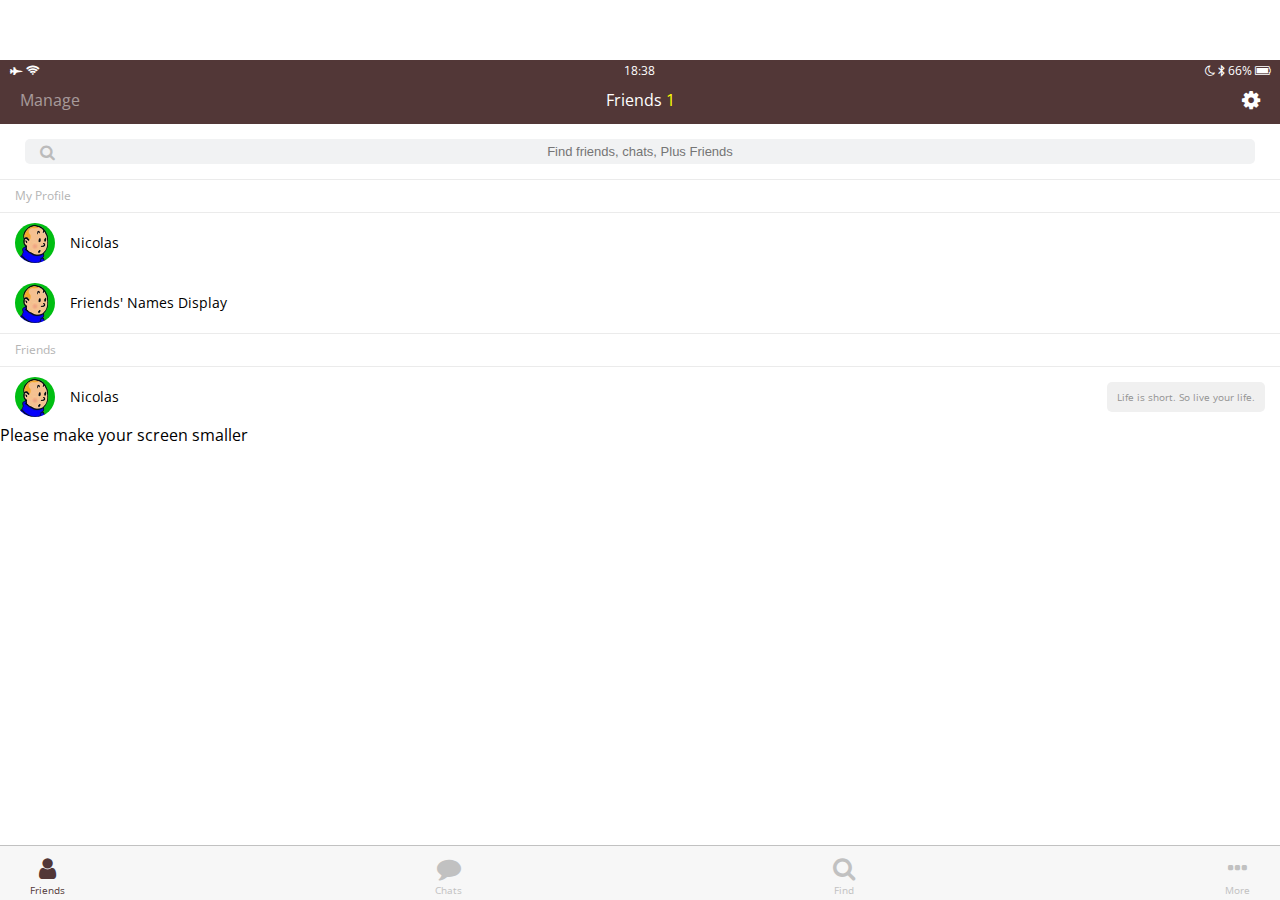
<file: index.html>
<!DOCTYPE html>
<html lang="en">
<head>
  <meta charset="UTF-8">
  <meta name="viewport" content="width=device-width, initial-scale=1.0">
  <meta http-equiv="X-UA-Compatible" content="ie=edge">
  <link rel="stylesheet" href="https://maxcdn.bootstrapcdn.com/font-awesome/4.7.0/css/font-awesome.min.css">
  <title>Friends!</title>
  <link rel="stylesheet" href="css/style.css">
</head>
<body>
  <header class="top-header">
    <div class="header__top">
      <div class="header__column">
        <i class="fa fa-fighter-jet"></i>
        <i class="fa fa-wifi"></i>
      </div>
      <div class="header__column">
        <span class="header__time">18:38</span>
      </div>
      <div class="header__column">
        <i class="fa fa-moon-o"></i>
        <i class="fa fa-bluetooth-b"></i>
        <span class="header__battery">66% <i class="fa fa-battery-full"></i></span>
      </div>
    </div>
    <div class="header__bottom">
      <div class="header__column">
        <span class="header__text">Manage</span>
      </div>
      <div class="header__column">
        <span class="header__text">Friends <span class="header__number">1</span></span>
      </div>
      <div class="header__column">
        <i class="fa fa-cog fa-lg"></i>
      </div>
    </div>
  </header>
  <main class="friends">
    <div class="search-bar">
      <i class="fa fa-search"></i>
      <input type="text" placeholder="Find friends, chats, Plus Friends">
    </div>
    <section class="friends__section">
      <header class="friends__section-header">
        <h6 class="friends__section-title">My Profile</h6>
      </header>
      <div class="friends__section-rows">
        <div class="friends__section-row">
            <img src="images/avatar.jpg" alt="">
            <a href="profile.html" class="fiends__section-name">
              Nicolas
            </a>
        </div>
        <div class="friends__section-row">
          <img src="images/avatar.jpg" alt="">
          <span class="fiends__section-name">Friends' Names Display</span>
        </div>
      </div>
    </section>
    <section class="friends__section">
      <header class="friends__section-header">
        <h6 class="friends__section-title">Friends</h6>
      </header>
      <div class="friends__section-rows">
        <div class="friends__section-row with-tagline">
          <div class="friends__section-column">
              <img src="images/avatar.jpg" alt="">
              <span class="friends__section-name">Nicolas</span>
          </div>
          <span class="friends__section-tagline">
            Life is short. So live your life.
          </span>
        </div>
      </div>
    </section>
  </main>
  <nav class="tab-bar">
    <a href="index.html" class="tab-bar__tab tab-bar__tab--selected">
      <i class="fa fa-user"></i>
      <span class="tab-bar__title">Friends</span>
    </a>
    <a href="chats.html" class="tab-bar__tab">
      <i class="fa fa-comment"></i>
      <span class="tab-bar__title">Chats</span>
    </a>
    <a href="find.html" class="tab-bar__tab">
      <i class="fa fa-search"></i>
      <span class="tab-bar__title">Find</span>
    </a>
    <a href="more.html" class="tab-bar__tab">
      <i class="fa fa-ellipsis-h"></i>
      <span class="tab-bar__title">More</span>
    </a>
  </nav>
  <div class="bigScreenText">
    <span>Please make your screen smaller</span>
  </div>
</body>
</html>
</file>
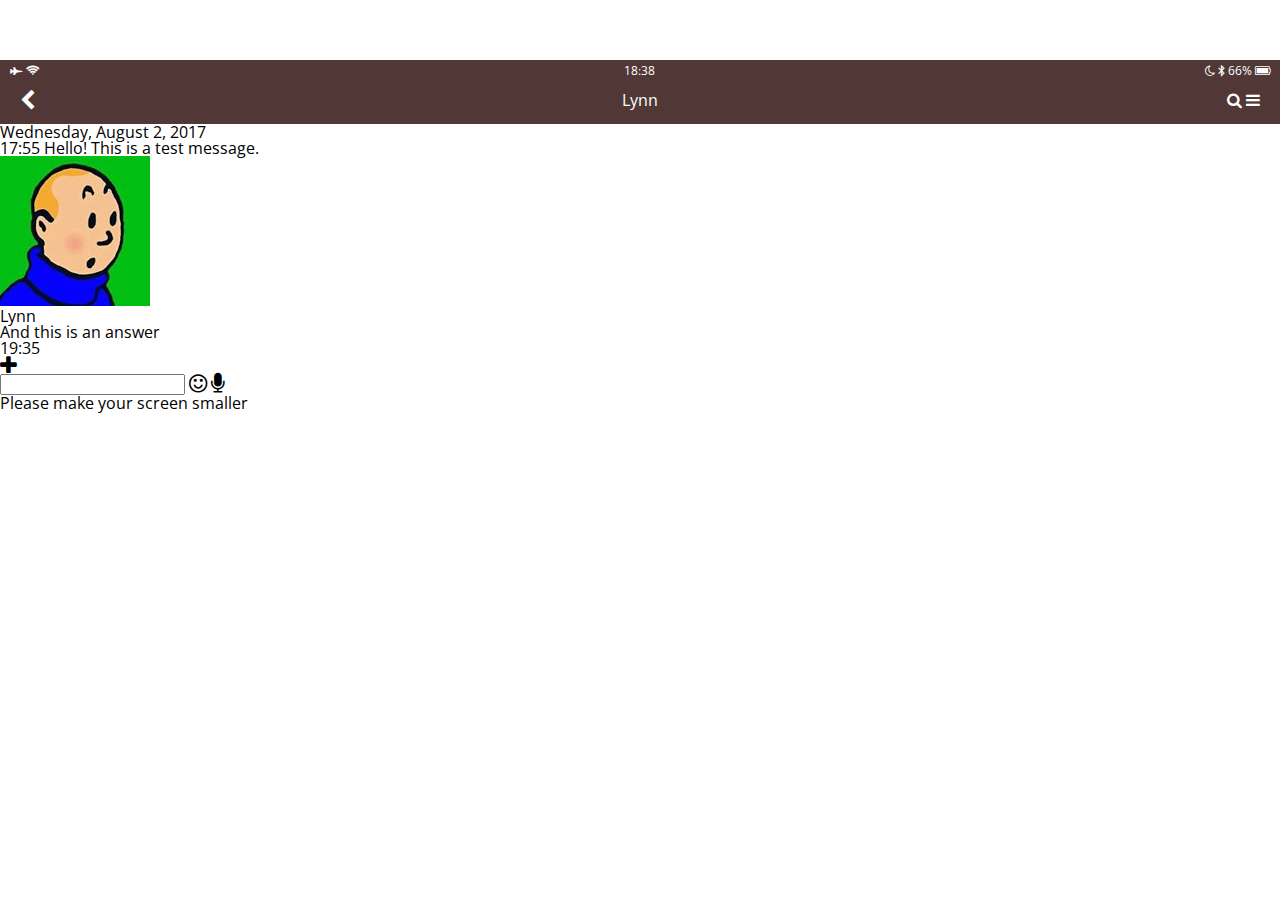
<file: chat.html>
<!DOCTYPE html>
<html lang="en">
<head>
  <meta charset="UTF-8">
  <meta name="viewport" content="width=device-width, initial-scale=1.0">
  <meta http-equiv="X-UA-Compatible" content="ie=edge">
  <link rel="stylesheet" href="https://maxcdn.bootstrapcdn.com/font-awesome/4.7.0/css/font-awesome.min.css">
  <title>Chat</title>
  <meta name="apple-mobile-web-app-capable" content="yes">
  <meta name="apple-mobile-web-app-status-bar-style" content="#ffe94a">
  <link rel="apple-touch-startup-image" href="https://s-media-cache-ak0.pinimg.com/736x/60/b0/a7/60b0a7ef623bc2487385bace5d68fc8c--material-wallpapers-android-fantastic-wallpapers.jpg">
  <link rel="stylesheet" href="css/style.css">
</head>
<body class="body-chat">
  <header class="top-header chat-header">
    <div class="header__top">
      <div class="header__column">
        <i class="fa fa-fighter-jet"></i>
        <i class="fa fa-wifi"></i>
      </div>
      <div class="header__column">
        <span class="header__time">18:38</span>
      </div>
      <div class="header__column">
        <i class="fa fa-moon-o"></i>
        <i class="fa fa-bluetooth-b"></i>
        <span class="header__battery">66% <i class="fa fa-battery-full"></i></span>
      </div>
    </div>
    <div class="header__bottom">
      <div class="header__column">
        <a href="chats.html">
          <i class="fa fa-chevron-left fa-lg"></i>
        </a>
      </div>
      <div class="header__column">
        <span class="header__text">Lynn</span>
      </div>
      <div class="header__column">
        <i class="fa fa-search"></i>
        <i class="fa fa-bars"></i>
      </div>
    </div>
  </header>
  <main class="chat">
    <div class="date-divider">
      <span class="date-divider__text">Wednesday, August 2, 2017</span>
    </div>
    <div class="chat__message chat__message-from-me">
      <span class="chat__message-time">17:55</span>
      <span class="chat__message-body">
        Hello! This is a test message.
      </span>
    </div>
    <div class="chat__message chat__message--to-me">
      <img src="images/avatar.jpg" class="chat__message-avatar">
      <div class="chat__message-center">
        <h3 class="chat__message-username">Lynn</h3>
        <span class="chat__message-body">
          And this is an answer
        </span>
      </div>
      <span class="chat__message-time">19:35</span>
    </div>
  </main>
  <div class="type-message">
    <i class="fa fa-plus fa-lg"></i>
    <div class="type-message__input">
      <input type="text">
      <i class="fa fa-smile-o fa-lg"></i>
      <span class="record-message">
        <i class="fa fa-microphone fa-lg"></i>
      </span>
    </div>
  </div>
  <div class="bigScreenText">
    <span>Please make your screen smaller</span>
  </div>
</body>
</html>
</file>
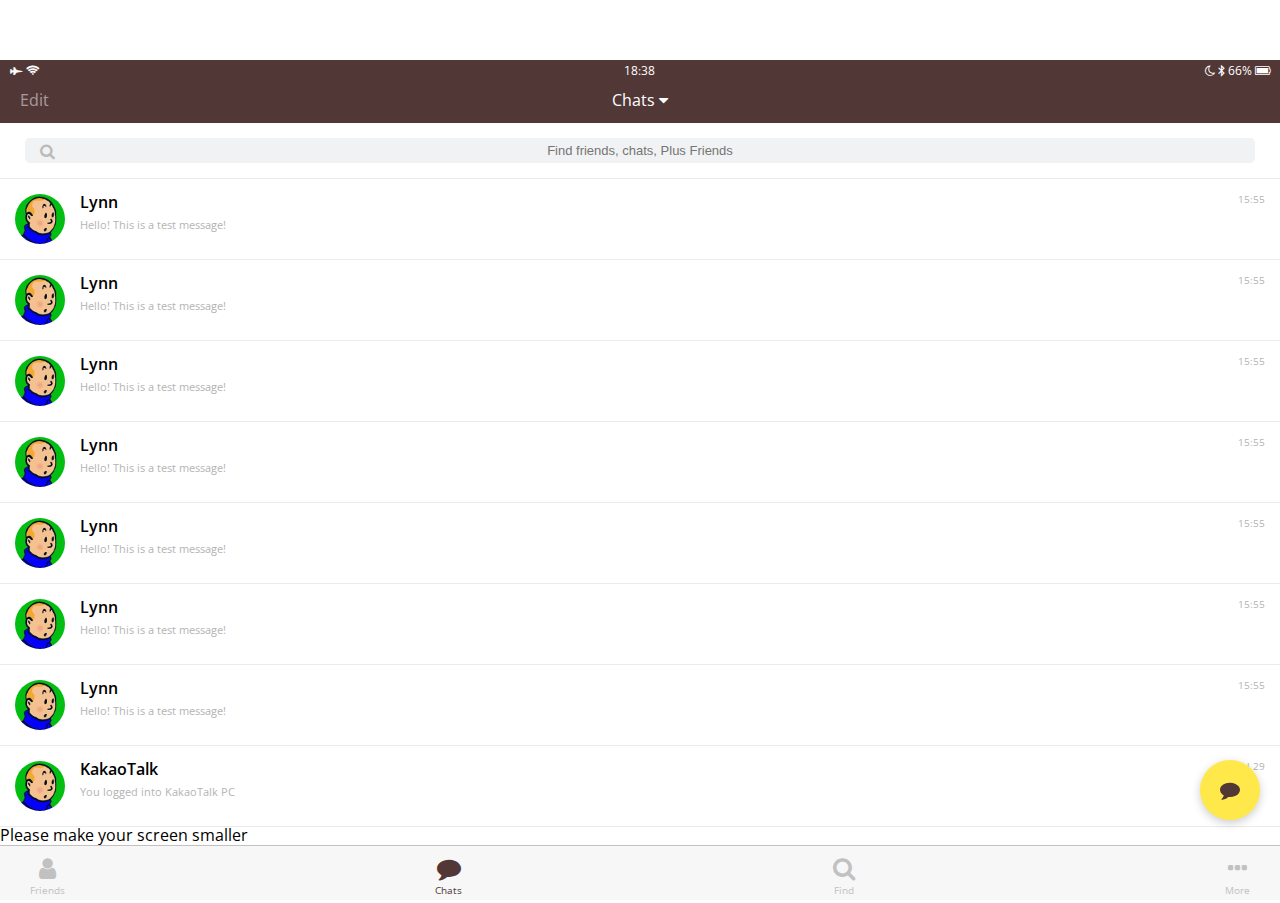
<file: chats.html>
<!DOCTYPE html>
<html lang="en">
<head>
  <meta charset="UTF-8">
  <meta name="viewport" content="width=device-width, initial-scale=1.0">
  <meta http-equiv="X-UA-Compatible" content="ie=edge">
  <link rel="stylesheet" href="https://maxcdn.bootstrapcdn.com/font-awesome/4.7.0/css/font-awesome.min.css">
  <title>Chats</title>
  <link rel="shortcut icon" href="images/kakaoFriends.png">
  <link rel="stylesheet" href="css/style.css">
</head>
<body>
  <header class="top-header">
    <div class="header__top">
      <div class="header__column">
        <i class="fa fa-fighter-jet"></i>
        <i class="fa fa-wifi"></i>
      </div>
      <div class="header__column">
        <span class="header__time">18:38</span>
      </div>
      <div class="header__column">
        <i class="fa fa-moon-o"></i>
        <i class="fa fa-bluetooth-b"></i>
        <span class="header__battery">66% <i class="fa fa-battery-full"></i></span>
      </div>
    </div>
    <div class="header__bottom">
      <div class="header__column">
        <span class="header__text">Edit</span>
      </div>
      <div class="header__column">
        <span class="header__text">Chats <i class="fa fa-caret-down"></i></span>
      </div>
      <div class="header__column">

      </div>
    </div>
  </header>
  <main class="chats">
    <div class="search-bar">
      <i class="fa fa-search"></i>
      <input type="text" placeholder="Find friends, chats, Plus Friends">
    </div>
    <ul class="chats__list">
      <li class="chats__chat">
        <a href="chat.html">
          <div class="chat__content">
            <img src="images/avatar.jpg">
            <div class="chat__preview">
              <h3 class="chat__user">Lynn</h3>
              <span class="chat__last-message">Hello! This is a test message!</span>
            </div>
          </div>
          <span class="chat__date-time">
            15:55
          </span>
        </a>
      </li>
      <li class="chats__chat">
        <a href="chat.html">
          <div class="chat__content">
            <img src="images/avatar.jpg">
            <div class="chat__preview">
              <h3 class="chat__user">Lynn</h3>
              <span class="chat__last-message">Hello! This is a test message!</span>
            </div>
          </div>
          <span class="chat__date-time">
            15:55
          </span>
        </a>
      </li>
      <li class="chats__chat">
        <a href="chat.html">
          <div class="chat__content">
            <img src="images/avatar.jpg">
            <div class="chat__preview">
              <h3 class="chat__user">Lynn</h3>
              <span class="chat__last-message">Hello! This is a test message!</span>
            </div>
          </div>
          <span class="chat__date-time">
            15:55
          </span>
        </a>
      </li>
      <li class="chats__chat">
        <a href="chat.html">
          <div class="chat__content">
            <img src="images/avatar.jpg">
            <div class="chat__preview">
              <h3 class="chat__user">Lynn</h3>
              <span class="chat__last-message">Hello! This is a test message!</span>
            </div>
          </div>
          <span class="chat__date-time">
            15:55
          </span>
        </a>
      </li>
      <li class="chats__chat">
        <a href="chat.html">
          <div class="chat__content">
            <img src="images/avatar.jpg">
            <div class="chat__preview">
              <h3 class="chat__user">Lynn</h3>
              <span class="chat__last-message">Hello! This is a test message!</span>
            </div>
          </div>
          <span class="chat__date-time">
            15:55
          </span>
        </a>
      </li>
      <li class="chats__chat">
        <a href="chat.html">
          <div class="chat__content">
            <img src="images/avatar.jpg">
            <div class="chat__preview">
              <h3 class="chat__user">Lynn</h3>
              <span class="chat__last-message">Hello! This is a test message!</span>
            </div>
          </div>
          <span class="chat__date-time">
            15:55
          </span>
        </a>
      </li>
        <li class="chats__chat">
          <a href="chat.html">
            <div class="chat__content">
              <img src="images/avatar.jpg">
              <div class="chat__preview">
                <h3 class="chat__user">Lynn</h3>
                <span class="chat__last-message">Hello! This is a test message!</span>
              </div>
            </div>
            <span class="chat__date-time">
              15:55
            </span>
          </a>
        </li>
        <li class="chats__chat">
          <a href="chat.html">
            <div class="chat__content">
              <img src="images/avatar.jpg">
              <div class="chat__preview">
                <h3 class="chat__user">KakaoTalk</h3>
                <span class="chat__last-message">You logged into KakaoTalk PC</span>
              </div>
            </div>
            <span class="chat__date-time">
              Jul 29
            </span>
          </a>
        </li>
    </ul>
    <div class="chat-btn">
      <i class="fa fa-comment"></i>
    </div>
  </main>
  <nav class="tab-bar">
    <a href="index.html" class="tab-bar__tab">
      <i class="fa fa-user"></i>
      <span class="tab-bar__title">Friends</span>
    </a>
    <a href="chats.html" class="tab-bar__tab tab-bar__tab--selected">
      <i class="fa fa-comment"></i>
      <span class="tab-bar__title">Chats</span>
    </a>
    <a href="find.html" class="tab-bar__tab">
      <i class="fa fa-search"></i>
      <span class="tab-bar__title">Find</span>
    </a>
    <a href="more.html" class="tab-bar__tab">
      <i class="fa fa-ellipsis-h"></i>
      <span class="tab-bar__title">More</span>
    </a>
  </nav>
  <div class="bigScreenText">
    <span>Please make your screen smaller</span>
  </div>
</body>
</html>
</file>
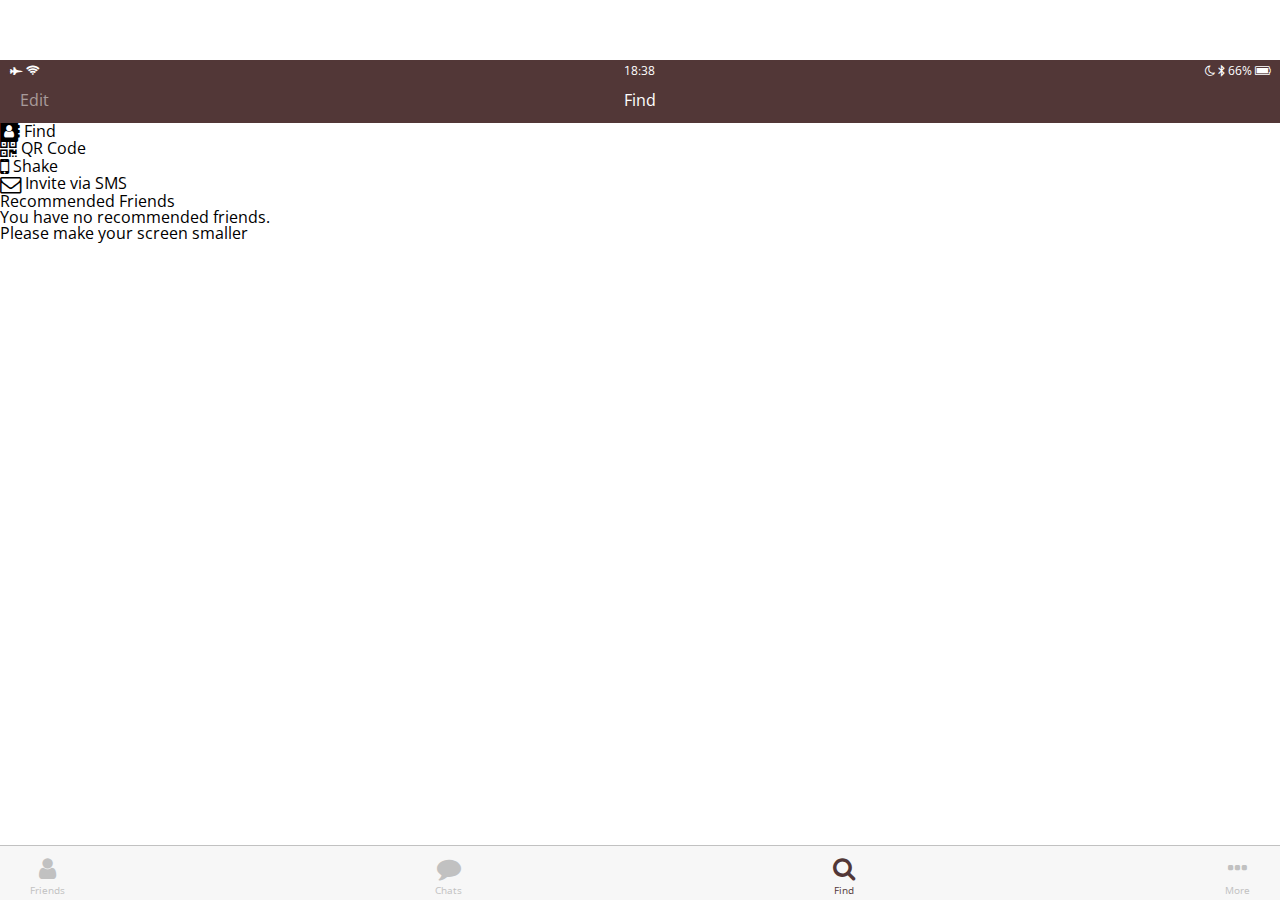
<file: find.html>
<!DOCTYPE html>
<html lang="en">
<head>
  <meta charset="UTF-8">
  <meta name="viewport" content="width=device-width, initial-scale=1.0">
  <meta http-equiv="X-UA-Compatible" content="ie=edge">
  <link rel="stylesheet" href="https://maxcdn.bootstrapcdn.com/font-awesome/4.7.0/css/font-awesome.min.css">
  <title>Find</title>
  <link rel="stylesheet" href="css/style.css">
</head>
<body>
  <header class="top-header">
    <div class="header__top">
      <div class="header__column">
        <i class="fa fa-fighter-jet"></i>
        <i class="fa fa-wifi"></i>
      </div>
      <div class="header__column">
        <span class="header__time">18:38</span>
      </div>
      <div class="header__column">
        <i class="fa fa-moon-o"></i>
        <i class="fa fa-bluetooth-b"></i>
        <span class="header__battery">66% <i class="fa fa-battery-full"></i></span>
      </div>
    </div>
    <div class="header__bottom">
      <div class="header__column">
        <span class="header__text">Edit</span>
      </div>
      <div class="header__column">
        <span class="header__text">Find</span>
      </div>
      <div class="header__column">

      </div>
    </div>
  </header>
  <main class="find">
    <section class="find__options">
      <div class="find__option">
        <i class="fa fa-address-book fa-lg"></i>
        <span class="find__option-title">Find</span>
      </div>
      <div class="find__option">
        <i class="fa fa-qrcode fa-lg"></i>
        <span class="find__option-title">QR Code</span>
      </div>
      <div class="find__option">
        <i class="fa fa-mobile fa-lg"></i>
        <span class="find__option-title">Shake</span>
      </div>
      <div class="find__option">
        <i class="fa fa-envelope-o fa-lg"></i>
        <span class="find__option-title">Invite via SMS</span>
      </div>
    </section>
    <section class="find__recommended">
      <header>
        <h6 class="recommended__title">Recommended Friends</h6>
      </header>
      <div class="recommended__none">
        <span class="recommended__text">You have no recommended friends.</span>
      </div>
    </section>
  </main>
  <nav class="tab-bar">
    <a href="index.html" class="tab-bar__tab">
      <i class="fa fa-user"></i>
      <span class="tab-bar__title">Friends</span>
    </a>
    <a href="chats.html" class="tab-bar__tab">
      <i class="fa fa-comment"></i>
      <span class="tab-bar__title">Chats</span>
    </a>
    <a href="find.html" class="tab-bar__tab tab-bar__tab--selected">
      <i class="fa fa-search"></i>
      <span class="tab-bar__title">Find</span>
    </a>
    <a href="more.html" class="tab-bar__tab">
      <i class="fa fa-ellipsis-h"></i>
      <span class="tab-bar__title">More</span>
    </a>
  </nav>
  <div class="bigScreenText">
    <span>Please make your screen smaller</span>
  </div>
</body>
</html>
</file>
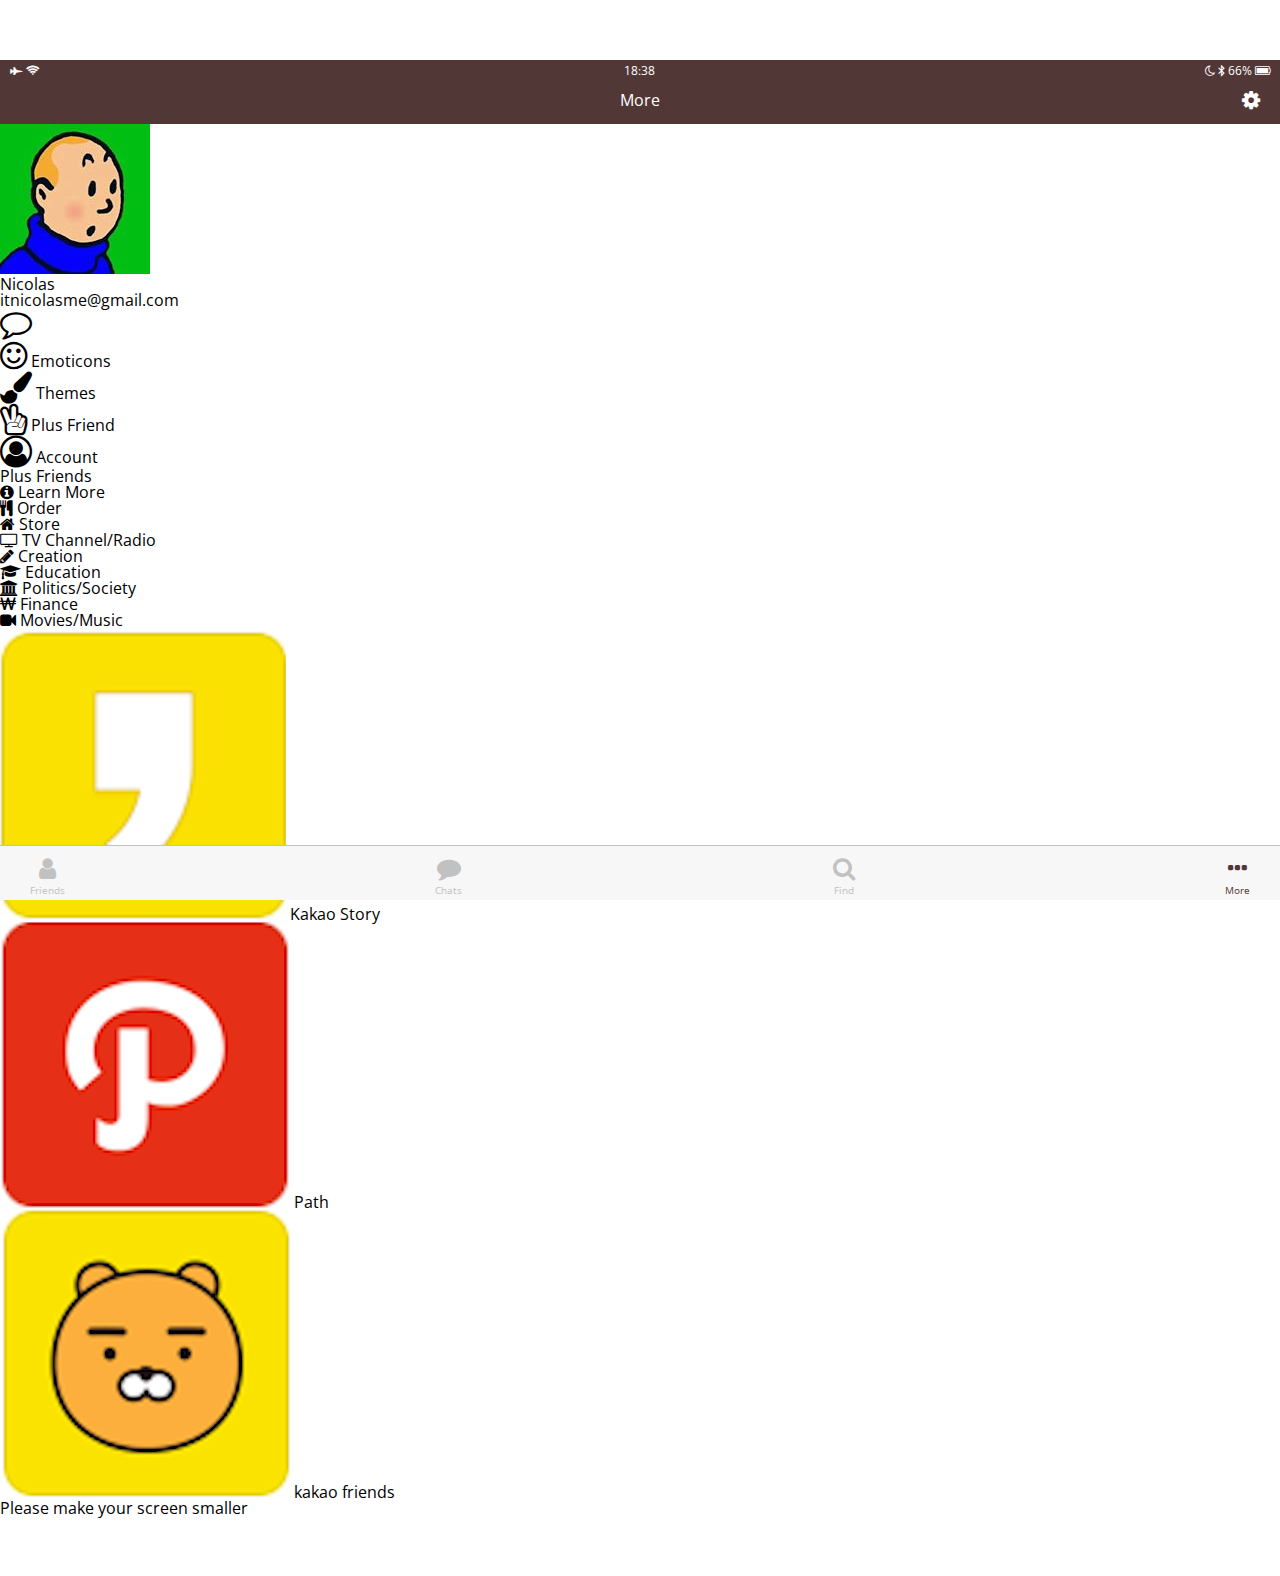
<file: more.html>
<!DOCTYPE html>
<html lang="en">
<head>
  <meta charset="UTF-8">
  <meta name="viewport" content="width=device-width, initial-scale=1.0">
  <meta http-equiv="X-UA-Compatible" content="ie=edge">
  <link rel="stylesheet" href="https://maxcdn.bootstrapcdn.com/font-awesome/4.7.0/css/font-awesome.min.css">
  <title>More</title>
  <link rel="stylesheet" href="css/style.css">
</head>
<body>
  <header class="top-header">
    <div class="header__top">
      <div class="header__column">
        <i class="fa fa-fighter-jet"></i>
        <i class="fa fa-wifi"></i>
      </div>
      <div class="header__column">
        <span class="header__time">18:38</span>
      </div>
      <div class="header__column">
        <i class="fa fa-moon-o"></i>
        <i class="fa fa-bluetooth-b"></i>
        <span class="header__battery">66% <i class="fa fa-battery-full"></i></span>
      </div>
    </div>
    <div class="header__bottom">
      <div class="header__column">

      </div>
      <div class="header__column">
        <span class="header__text">More</span>
      </div>
      <div class="header__column">
        <i class="fa fa-cog fa-lg"></i>
      </div>
    </div>
  </header>
  <main class="more">
    <header class="more__header">
      <div class="more-header__column">
        <img src="images/avatar.jpg" alt="">
        <div class="more-header__info">
          <h3 class="more-header__title">
            Nicolas
          </h3>
          <span class="more-header__subtitle">
            itnicolasme@gmail.com
          </span>
        </div>
      </div>
      <i class="fa fa-comment-o fa-2x"></i>
    </header>
    <section class="more__options">
      <div class="more__option">
          <i class="fa fa-smile-o fa-2x"></i>
          <span class="more__option-title">Emoticons</span>
      </div>
      <div class="more__option">
          <i class="fa fa-paint-brush fa-2x"></i>
          <span class="more__option-title">Themes</span>
      </div>
      <div class="more__option">
          <i class="fa fa-hand-peace-o fa-2x"></i>
          <span class="more__option-title">Plus Friend</span>
      </div>
      <div class="more__option">
          <i class="fa fa-user-circle-o fa-2x"></i>
          <span class="more__option-title">Account</span>
      </div>
    </section>
    <section class="more__plus-friends">
      <header class="plus-friends__header">
        <h2 class="plus-friends__title">Plus Friends</h2>
        <span class="plus-friends__learn-more">
          <i class="fa fa-info-circle"></i>
          Learn More
        </span>
      </header>
      <div class="plus-friends__items">
        <div class="plus-friends__item">
            <i class="fa fa-cutlery"></i>
            <span class="plus-friends__item-title">Order</span>
        </div>
        <div class="plus-friends__item">
            <i class="fa fa-home"></i>
            <span class="plus-friends__item-title">Store</span>
        </div>
        <div class="plus-friends__item">
            <i class="fa fa-television"></i>
            <span class="plus-friends__item-title">TV Channel/Radio</span>
        </div>
        <div class="plus-friends__item">
            <i class="fa fa-pencil"></i>
            <span class="plus-friends__item-title">Creation</span>
        </div>
        <div class="plus-friends__item">
            <i class="fa fa-graduation-cap"></i>
            <span class="plus-friends__item-title">Education</span>
        </div>
        <div class="plus-friends__item">
            <i class="fa fa-university"></i>
            <span class="plus-friends__item-title">Politics/Society</span>
        </div>
        <div class="plus-friends__item">
            <i class="fa fa-krw"></i>
            <span class="plus-friends__item-title">Finance</span>
        </div>
        <div class="plus-friends__item">
            <i class="fa fa-video-camera"></i>
            <span class="plus-friends__item-title">Movies/Music</span>
        </div>
      </div>
    </section>
    <section class="more__links">
      <div class="more__option">
          <img src="images/kakaoStory.png" alt="" class="more__options-image">
          <span class="more__options-title">Kakao Story</span>
      </div>
      <div class="more__option">
          <img src="images/path.png" alt="" class="more__options-image">
          <span class="more__options-title">Path</span>
      </div>
      <div class="more__option">
          <img src="images/kakaoFriends.png" alt="" class="more__options-image">
          <span class="more__options-title">kakao friends</span>
      </div>
    </section>
  </main>
  <nav class="tab-bar">
    <a href="index.html" class="tab-bar__tab">
      <i class="fa fa-user"></i>
      <span class="tab-bar__title">Friends</span>
    </a>
    <a href="chats.html" class="tab-bar__tab">
      <i class="fa fa-comment"></i>
      <span class="tab-bar__title">Chats</span>
    </a>
    <a href="find.html" class="tab-bar__tab">
      <i class="fa fa-search"></i>
      <span class="tab-bar__title">Find</span>
    </a>
    <a href="more.html" class="tab-bar__tab tab-bar__tab--selected">
      <i class="fa fa-ellipsis-h"></i>
      <span class="tab-bar__title">More</span>
    </a>
  </nav>
  <div class="bigScreenText">
    <span>Please make your screen smaller</span>
  </div>
</body>
</html>
</file>
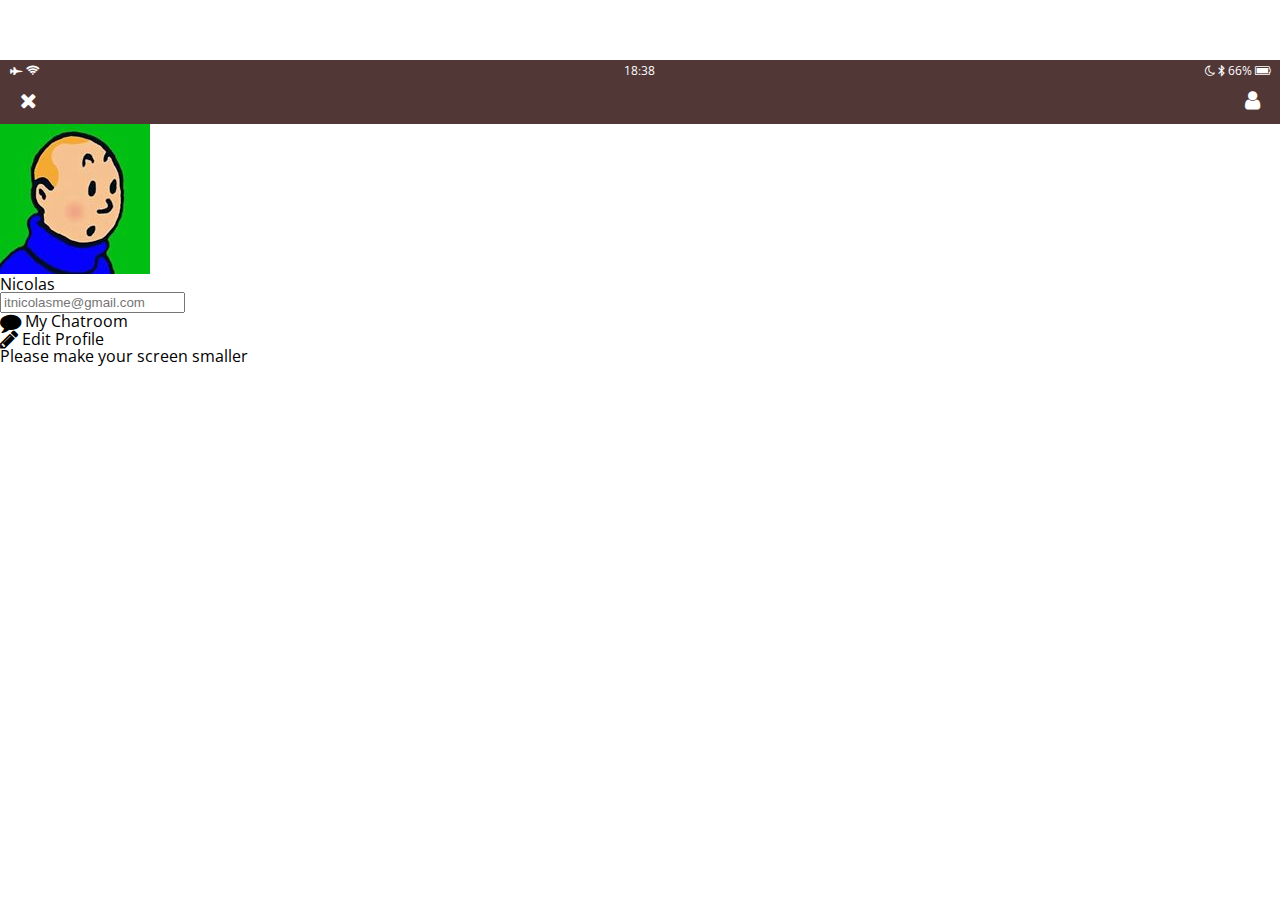
<file: profile.html>
<!DOCTYPE html>
<html lang="en">
<head>
  <meta charset="UTF-8">
  <meta name="viewport" content="width=device-width, initial-scale=1.0">
  <meta http-equiv="X-UA-Compatible" content="ie=edge">
  <link rel="stylesheet" href="https://maxcdn.bootstrapcdn.com/font-awesome/4.7.0/css/font-awesome.min.css">
  <title>Profile</title>
  <link rel="shortcut icon" href="images/kakaoFriends.png">
  <link rel="apple-touch-icon" href="images/kakaoFriends.png">
  <link rel="apple-touch-startup-image" href="https://s-media-cache-ak0.pinimg.com/736x/60/b0/a7/60b0a7ef623bc2487385bace5d68fc8c--material-wallpapers-android-fantastic-wallpapers.jpg">
  <link rel="stylesheet" href="css/style.css">
</head>
<body>
  <header class="top-header top-header--transparent">
    <div class="header__top">
      <div class="header__column">
        <i class="fa fa-fighter-jet"></i>
        <i class="fa fa-wifi"></i>
      </div>
      <div class="header__column">
        <span class="header__time">18:38</span>
      </div>
      <div class="header__column">
        <i class="fa fa-moon-o"></i>
        <i class="fa fa-bluetooth-b"></i>
        <span class="header__battery">66% <i class="fa fa-battery-full"></i></span>
      </div>
    </div>
    <div class="header__bottom">
      <div class="header__column">
        <a href="index.html">
          <i class="fa fa-times fa-lg"></i>
        </a>
      </div>
      <div class="header__column">

      </div>
      <div class="header__column">
        <i class="fa fa-user fa-lg"></i>
      </div>
    </div>
  </header>
  <main class="profile">
    <header class="profile__header">
      <div class="profile__header-container">
        <img src="images/avatar.jpg" alt="">
        <h3 class="profile__header-title">Nicolas</h3>
      </div>
    </header>
    <div class="profile__container">
      <input type="text" placeholder="itnicolasme@gmail.com">
      <div class="profile__actions">
        <div class="profile__action">
          <span class="profile__action-circle">
              <i class="fa fa-comment fa-lg"></i>
          </span>
          <span class="profile__action-title">My Chatroom</span>
        </div>
        <div class="profile__action">
          <span class="profile__action-circle">
              <i class="fa fa-pencil fa-lg"></i>
          </span>
          <span class="profile__action-title">Edit Profile</span>
        </div>
      </div>
    </div>
  </main>
  <div class="bigScreenText">
    <span>Please make your screen smaller</span>
  </div>
</body>
</html>
</file>
<file: css/style.css>
@import url('https://fonts.googleapis.com/css?family=Open+Sans:400,600');
@import 'reset.css';
@import 'globals.css';
@import 'header.css';
@import 'navigation.css';
@import 'search-bar.css';
@import 'friends.css';
@import 'chats.css';
</file>
